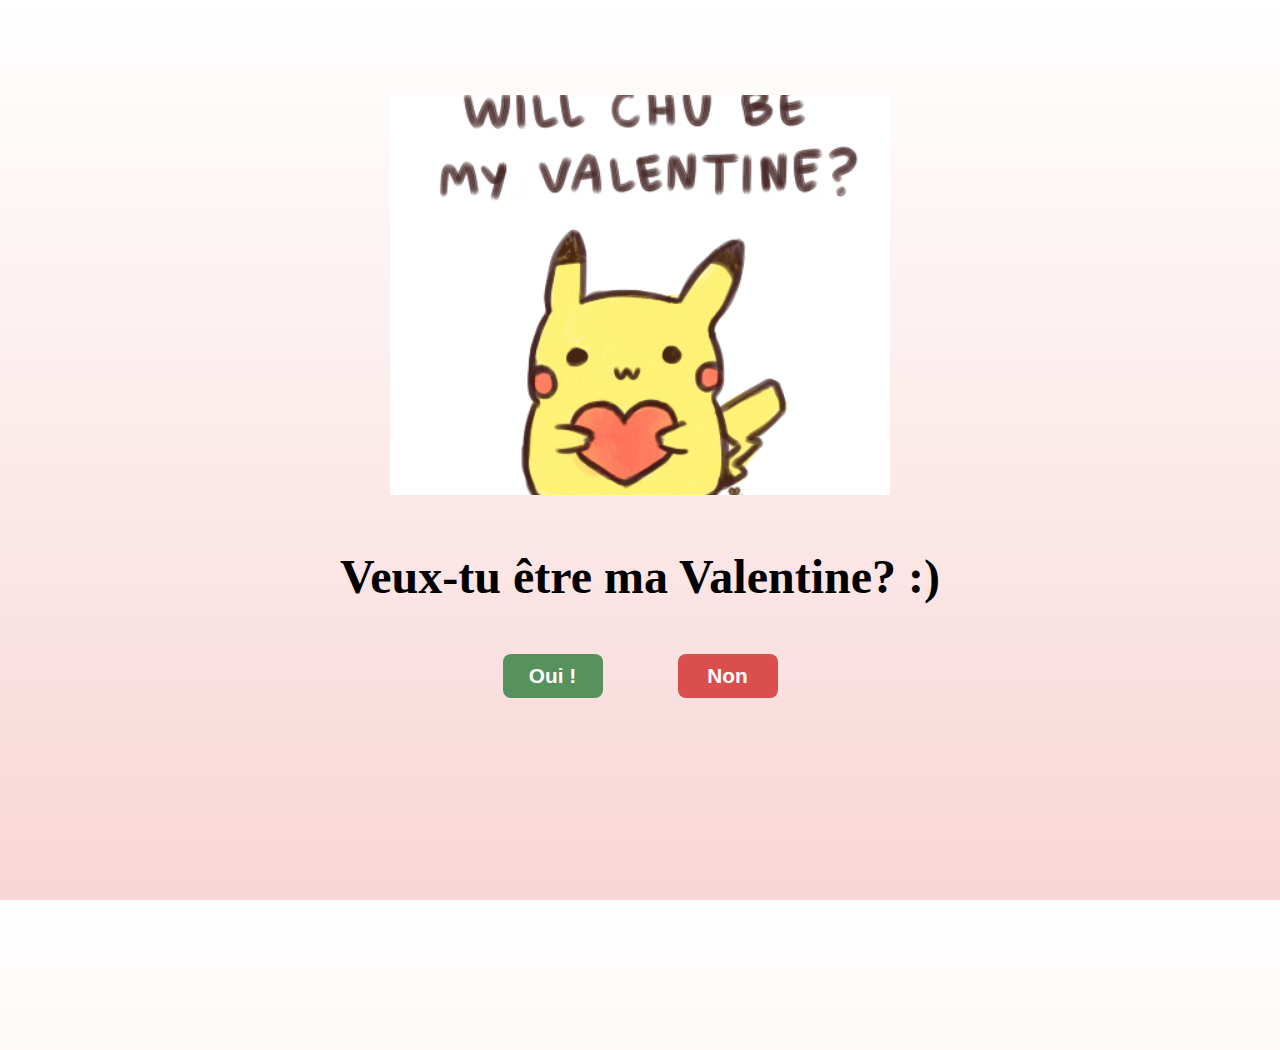
<file: index.html>
<!DOCTYPE html>
<html lang="fr">
  <head>
    <meta charset="UTF-8" />
    <meta name="viewport" content="width=device-width, initial-scale=1.0" />
    <title>Veux-tu être ma Valentine? </title>
    <link rel="stylesheet" href="style.css" />
  </head>
  <body>
    <div class="container">
      <!-- Gif -->
      <img
        src="images/pikachu-love1.gif"
        id="togepi-gif"
        alt="a cute picture of togepi"
      />
      <!-- Question -->
      <h1 id="message">Veux-tu être ma Valentine? :)</h1>
    </div>
    <!-- Buttons -->
    <div class="btn-container">
      <button id="yes-btn" onclick="window.location.href='yay.html'">
        Oui !
      </button>
      <button id="no-btn">Non</button>
    </div>
    <script src="script.js"></script>
  </body>
</html>
</file>
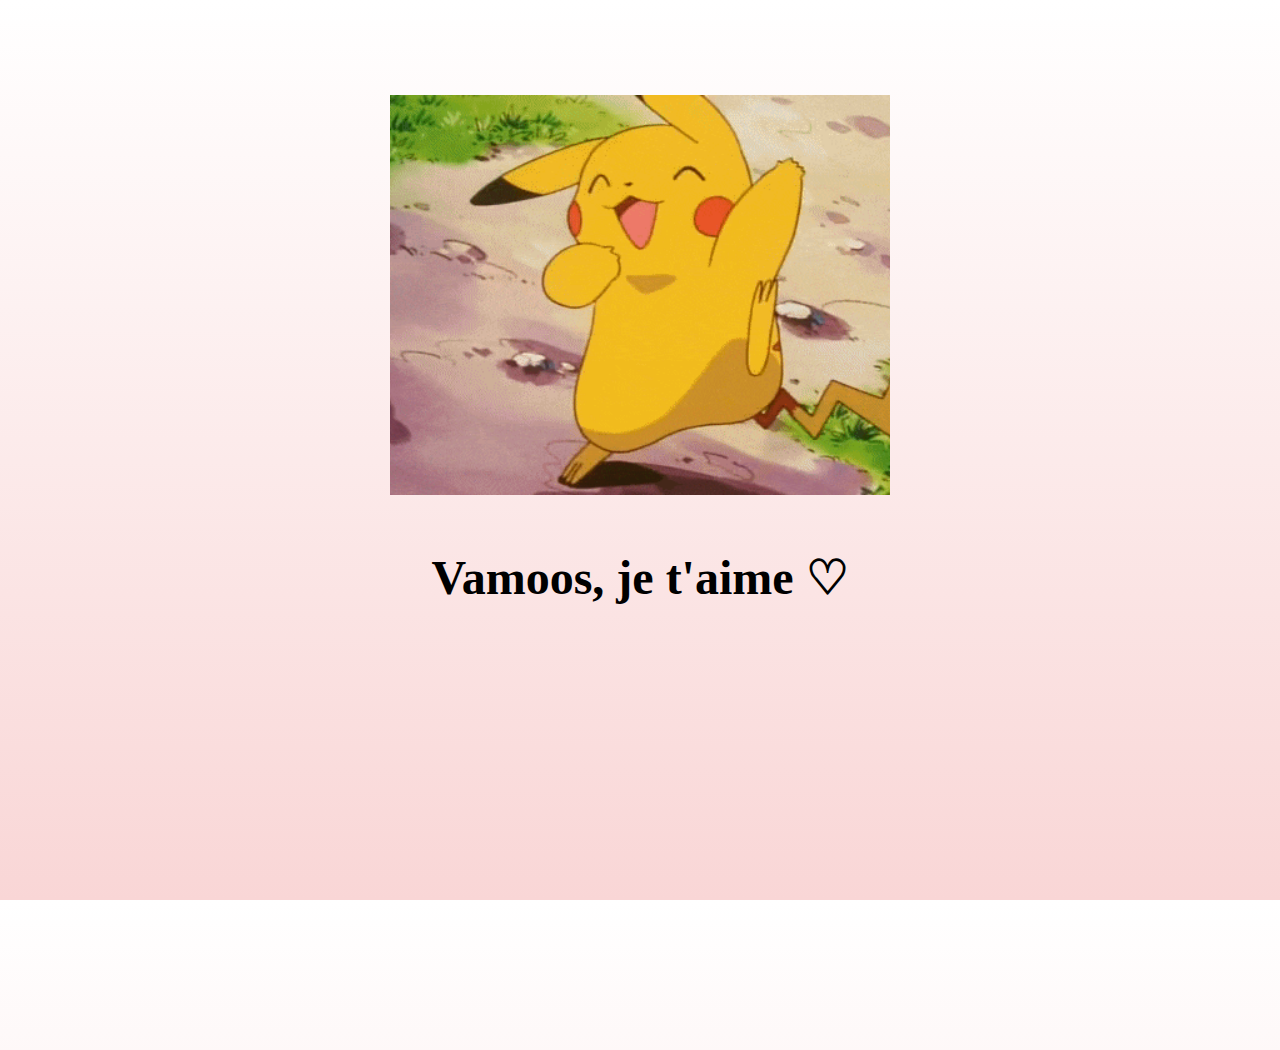
<file: yay.html>
<!DOCTYPE html>
<html lang="en">
  <head>
    <meta charset="UTF-8" />
    <meta name="viewport" content="width=device-width, initial-scale=1.0" />
    <title>Thanks for being my Valentine!</title>
    <link rel="stylesheet" href="style.css" />
  </head>
  <body>
    <div class="container">
      <!-- Gif -->
      <img
        src="images/pikachu-happy.gif"
        id="togepi-gif"
        alt="a cute picture of togepi"
      />
      <!-- Question -->
      <h1 id="message">Vamoos, je t'aime ♡</h1>
    </div>
  </body>
</html>
</file>
<file: style.css>
:root {
    --gap-scale-factor: 250;
  }
  
  html,
  body {
    height: 100%;
    margin: 0;
    padding: 0;
    overflow: hidden;
  }
  
  body {
    display: flex;
    flex-direction: column;
    justify-content: flex-start;
    text-align: center;
    margin: 0;
    padding: 75px 0;
    background: linear-gradient(#ffffff, #f9d6d6);
  }
  
  
  .container {
    max-width: 100%;
    margin: 20px auto 0 auto;
  }
  
  #togepi-gif {
    width: 500px;
    height: 400px;
    object-fit: cover;
  }
  
  h1 {
    font-size: 3rem;
    margin: 50px auto;
  }
  
  .btn-container {
    display: flex;
    justify-content: center;
    gap: 75px;
  }
  
  button {
    border-radius: 8px;
    min-width: 100px;
    max-width: 550px;
    border: none;
    cursor: pointer;
    padding: 10px 15px;
    white-space: nowrap;
    font-size: 1.3rem;
    font-weight: 600;
    transition: transform 0.1s ease;
  }
  
  button:hover {
    scale: 1.05;
  }
  
  #yes-btn {
    transform-origin: center top;
    color: white;
    background-color: #57915e;
  }
  
  #no-btn {
    color: white;
    background-color: #db4e4e;
  }
  
  @media (max-width: 1150px) {
    :root {
      --gap-scale-factor: 200;
    }
  
    body {
      padding-top: 70px;
    }
    .container {
      max-width: 100%;
      margin: 0;
    }
  
    #togepi-gif {
      width: 380px;
      height: 304px;
      object-fit: cover;
    }
  
    h1 {
      font-size: 2rem;
      margin: 50px auto;
    }
  
    .btn-container {
      display: flex;
      justify-content: center;
      gap: 20px;
    }
  
    button {
      border-radius: 8px;
      min-width: 100px;
      max-width: 400px;
      border: none;
      cursor: pointer;
      padding: 10px 12px;
      white-space: nowrap;
      font-size: 1rem;
      font-weight: 600;
      transition: transform 0.1s ease;
    }
  }
  
  @media (max-width: 600px) {
    :root {
      --gap-scale-factor: 50;
    }
    body {
      padding-top: 100px;
    }
    .container {
      max-width: 100%;
      margin: 0;
    }
  
    #togepi-gif {
      width: 300px;
      height: 240px;
      object-fit: cover;
    }
  
    h1 {
      font-size: 1.4rem;
      margin: 32px auto;
    }
  
    .btn-container {
      display: flex;
      justify-content: center;
      gap: 10px;
    }
  
    button {
      border-radius: 8px;
      min-width: 60px;
      max-width: 175px;
      border: none;
      cursor: pointer;
      padding: 10px 12px;
      white-space: nowrap;
      font-size: 0.8rem;
      font-weight: 600;
      transition: transform 0.1s ease;
    }
  }
</file>
